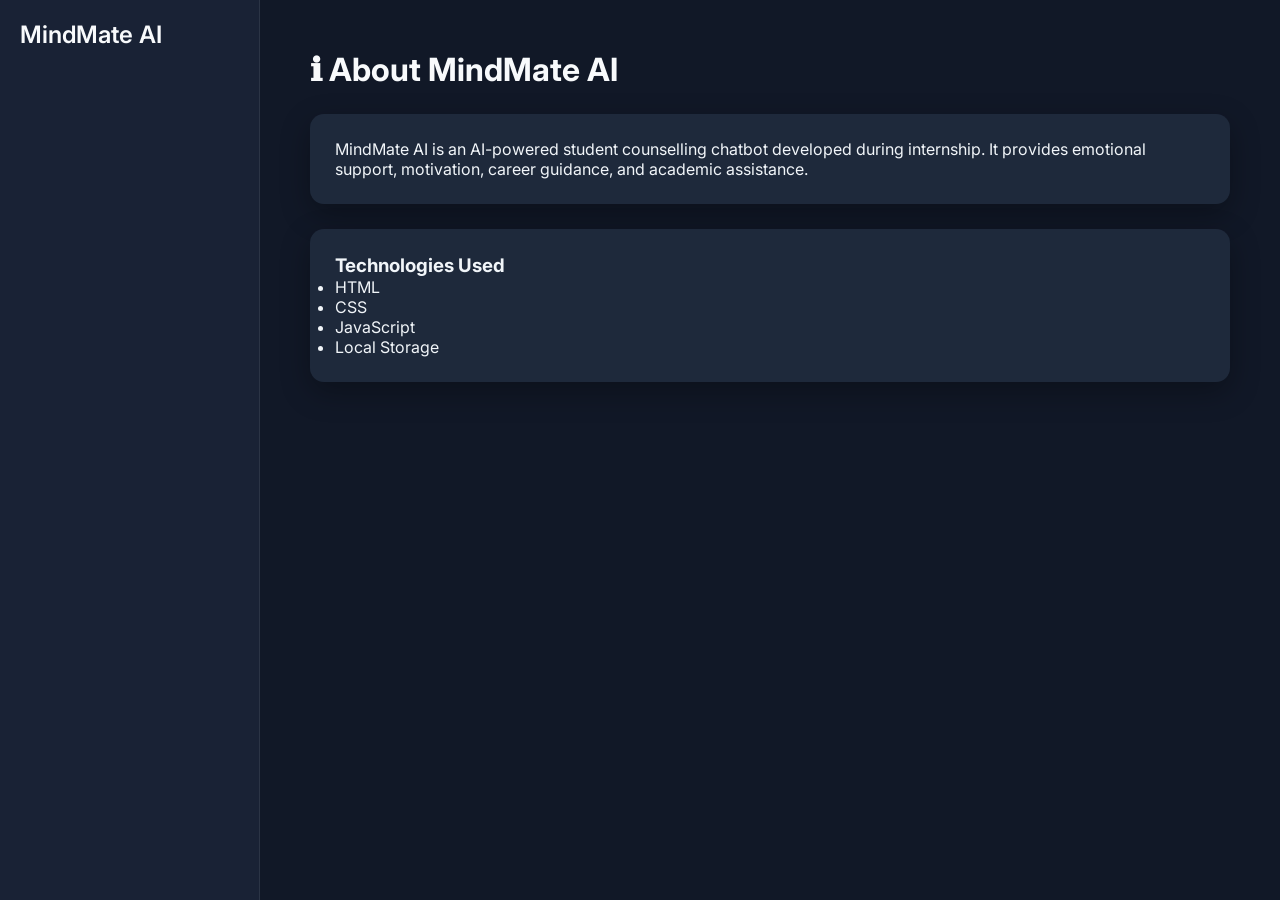
<file: about.html>
<!DOCTYPE html>
<html lang="en">

<head>
    <meta charset="UTF-8">
    <title>About - MindMate AI</title>
    <meta name="viewport" content="width=device-width, initial-scale=1.0">
    <link href="https://fonts.googleapis.com/css2?family=Inter:wght@300;400;500;600&display=swap" rel="stylesheet">
    <link rel="stylesheet" href="style.css">
</head>

<body>

    <div class="app-container">

        <aside class="sidebar">
            <h2 class="logo">MindMate AI</h2>
        </aside>

        <main class="chat-section" style="padding:50px;">
            <h1>ℹ About MindMate AI</h1>

            <div class="card-box">
                <p>
                    MindMate AI is an AI-powered student counselling chatbot developed during internship.
                    It provides emotional support, motivation, career guidance, and academic assistance.
                </p>
            </div>

            <div class="card-box">
                <h3>Technologies Used</h3>
                <ul>
                    <li>HTML</li>
                    <li>CSS</li>
                    <li>JavaScript</li>
                    <li>Local Storage</li>
                </ul>
            </div>
        </main>

    </div>
</body>

</html>
</file>
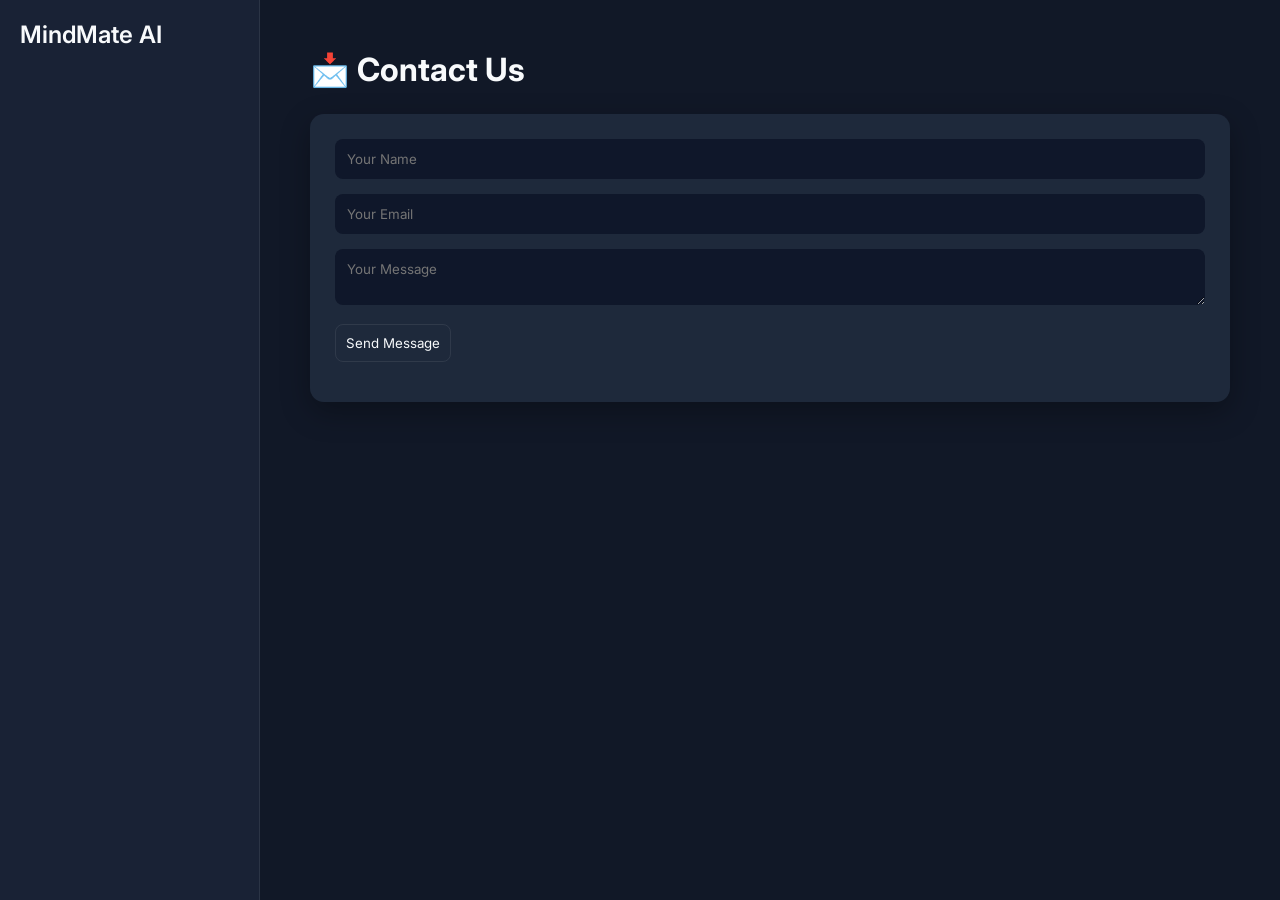
<file: contact.html>
<!DOCTYPE html>
<html lang="en">

<head>
    <meta charset="UTF-8">
    <title>Contact - MindMate AI</title>
    <meta name="viewport" content="width=device-width, initial-scale=1.0">
    <link href="https://fonts.googleapis.com/css2?family=Inter:wght@300;400;500;600&display=swap" rel="stylesheet">
    <link rel="stylesheet" href="style.css">
</head>

<body>

    <div class="app-container">

        <aside class="sidebar">
            <h2 class="logo">MindMate AI</h2>
        </aside>

        <main class="chat-section" style="padding:50px;">
            <h1>📩 Contact Us</h1>

            <div class="card-box">
                <input type="text" placeholder="Your Name" class="input-style">
                <input type="email" placeholder="Your Email" class="input-style">
                <textarea placeholder="Your Message" class="input-style"></textarea>
                <button class="new-chat-btn">Send Message</button>
            </div>
        </main>

    </div>
</body>

</html>
</file>
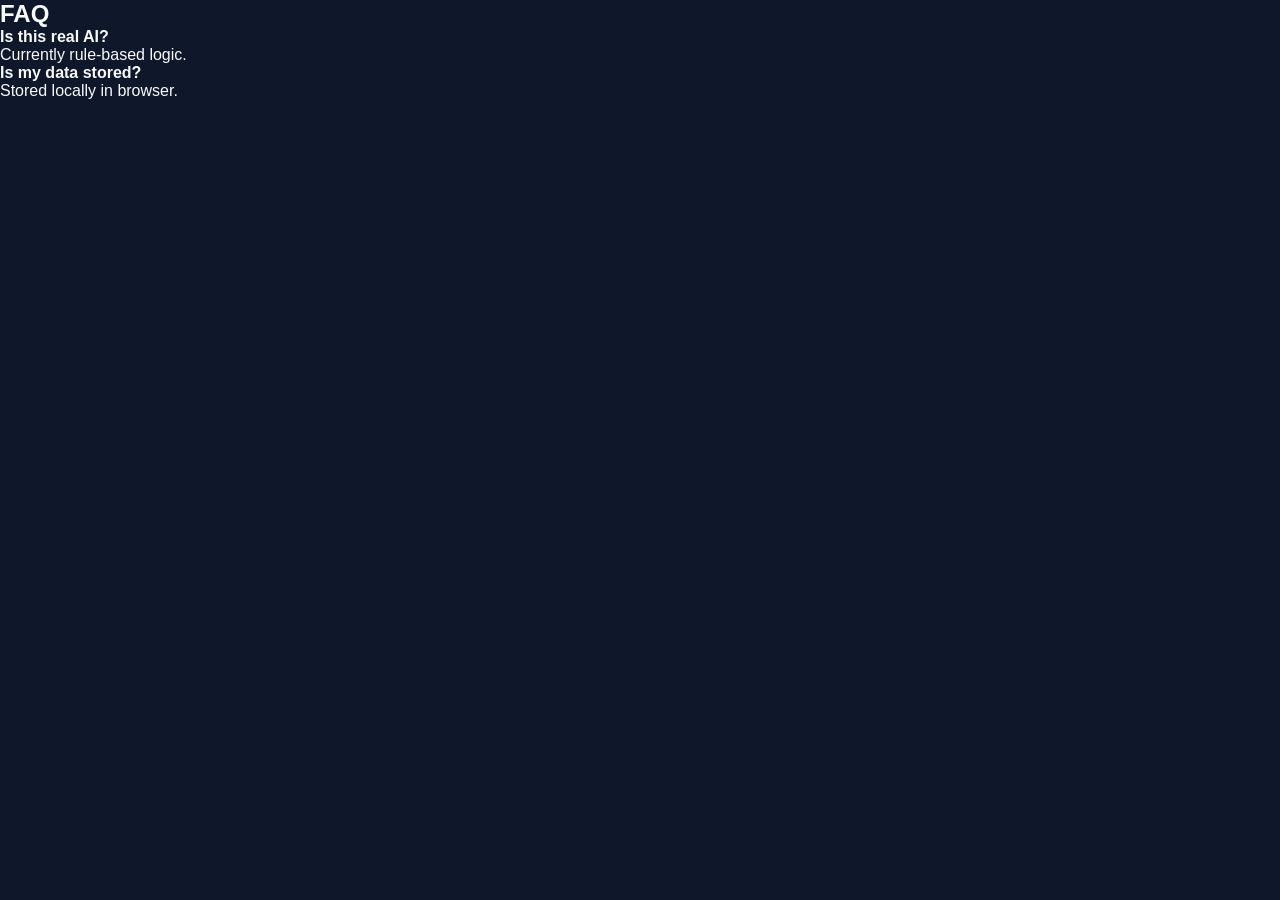
<file: faq.html>
<!DOCTYPE html>
<html>

<head>
    <title>FAQ</title>
    <link rel="stylesheet" href="style.css">
</head>

<body>
    <div class="container">
        <h2>FAQ</h2>
        <p><b>Is this real AI?</b><br>Currently rule-based logic.</p>
        <p><b>Is my data stored?</b><br>Stored locally in browser.</p>
    </div>
</body>

</html>
</file>
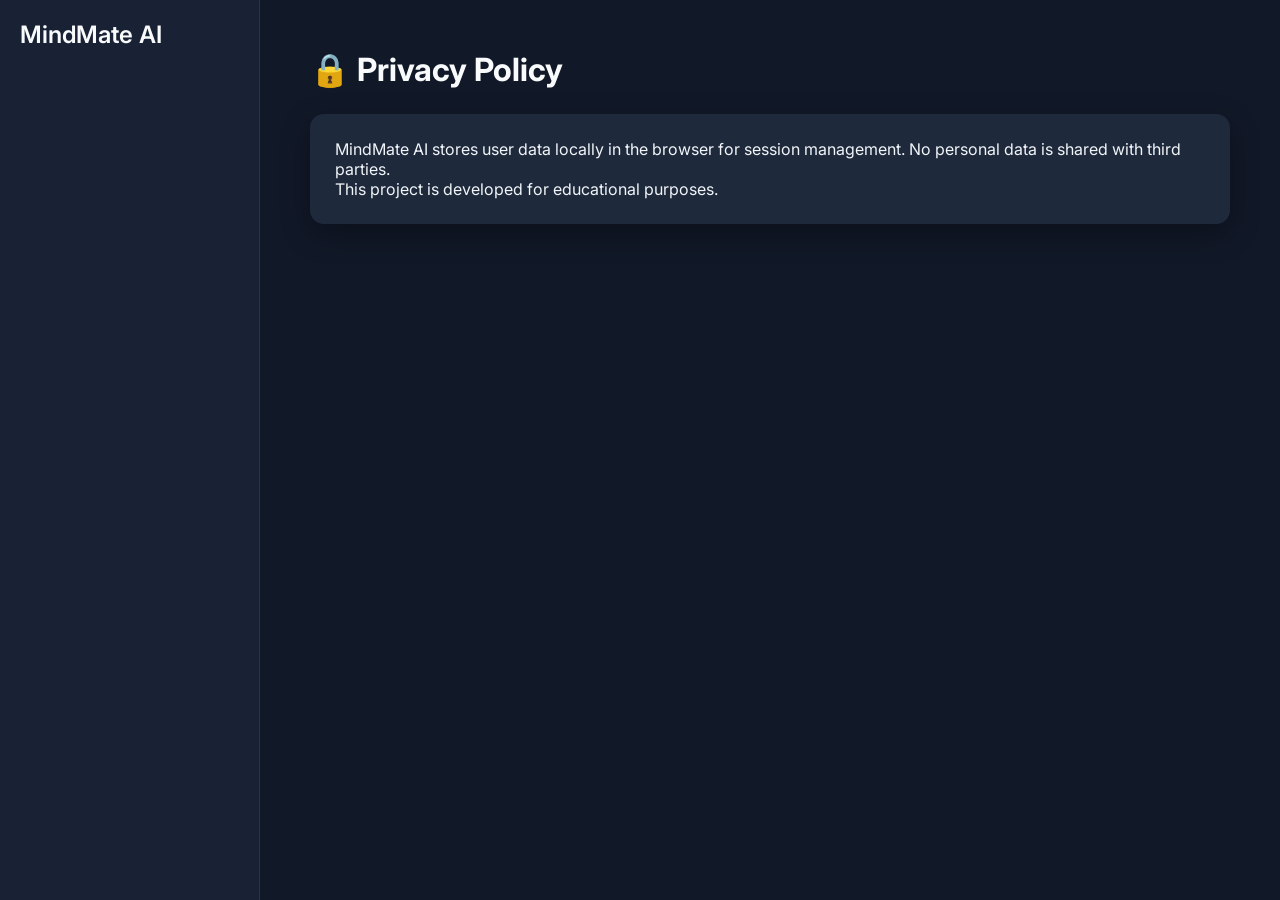
<file: privacy.html>
<!DOCTYPE html>
<html lang="en">

<head>
    <meta charset="UTF-8">
    <title>Privacy Policy - MindMate AI</title>
    <meta name="viewport" content="width=device-width, initial-scale=1.0">
    <link href="https://fonts.googleapis.com/css2?family=Inter:wght@300;400;500;600&display=swap" rel="stylesheet">
    <link rel="stylesheet" href="style.css">
</head>

<body>

    <div class="app-container">

        <aside class="sidebar">
            <h2 class="logo">MindMate AI</h2>
        </aside>

        <main class="chat-section" style="padding:50px;">
            <h1>🔒 Privacy Policy</h1>

            <div class="card-box">
                <p>
                    MindMate AI stores user data locally in the browser for session management.
                    No personal data is shared with third parties.
                </p>
                <p>
                    This project is developed for educational purposes.
                </p>
            </div>
        </main>

    </div>
</body>

</html>
</file>
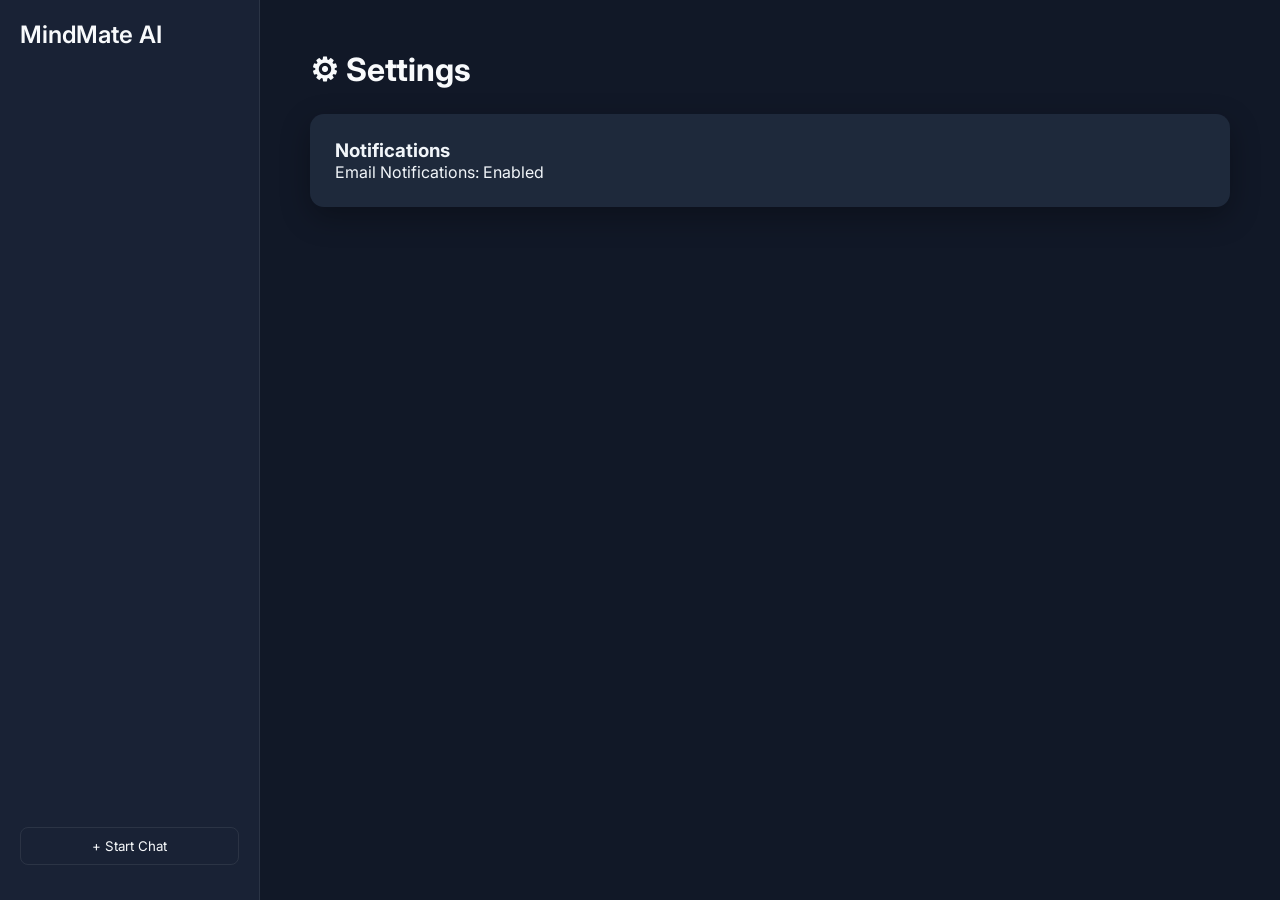
<file: setting.html>
<!DOCTYPE html>
<html lang="en">

<head>
    <meta charset="UTF-8">
    <title>Settings - MindMate AI</title>
    <meta name="viewport" content="width=device-width, initial-scale=1.0">
    <link href="https://fonts.googleapis.com/css2?family=Inter:wght@300;400;500;600&display=swap" rel="stylesheet">
    <link rel="stylesheet" href="style.css">
</head>

<body>

    <div class="app-container">

        <aside class="sidebar">
            <h2 class="logo">MindMate AI</h2>
            <button class="new-chat-btn" onclick="window.location.href='index.html'">+ Start Chat</button>
        </aside>

        <main class="chat-section" style="padding:50px;">
            <h1>⚙ Settings</h1>

            <div class="card-box">
                <h3>Notifications</h3>
                <p>Email Notifications: Enabled</p>
            </div>
        </main>

    </div>

</body>

</html>
</file>
<file: style.css>
/* ================= GLOBAL ================= */

:root {
    --bg-main: #0f172a;
    --bg-sidebar: rgba(30, 41, 59, 0.7);
    --bg-chat: #111827;
    --bg-input: #1f2937;

    --user-msg: #2563eb;
    --bot-msg: #1f2937;

    --text-primary: #f8fafc;
    --text-secondary: #94a3b8;

    --border-color: rgba(255, 255, 255, 0.08);
}

body.light-mode {
    --bg-main: #f1f5f9;
    --bg-sidebar: rgba(255, 255, 255, 0.95);
    --bg-chat: #ffffff;
    --bg-input: #f3f4f6;

    --user-msg: #2563eb;
    --bot-msg: #e5e7eb;

    --text-primary: #0f172a;
    --text-secondary: #475569;

    --border-color: rgba(0, 0, 0, 0.08);
}

* {
    margin: 0;
    padding: 0;
    box-sizing: border-box;
    font-family: 'Inter', sans-serif;
}

body {
    background: var(--bg-main);
    color: var(--text-primary);
    height: 100vh;
    overflow: hidden;
    transition: background 0.3s ease, color 0.3s ease;
}

.app-container {
    display: flex;
    height: 100vh;
}

/* ================= SIDEBAR ================= */

.sidebar {
    width: 260px;
    background: var(--bg-sidebar);
    backdrop-filter: blur(20px);
    border-right: 1px solid var(--border-color);
    display: flex;
    flex-direction: column;
    justify-content: space-between;
    padding: 20px;
}

.logo {
    font-weight: 600;
    margin-bottom: 15px;
}

.new-chat-btn,
.theme-toggle {
    padding: 10px;
    border-radius: 8px;
    border: 1px solid var(--border-color);
    background: transparent;
    color: var(--text-primary);
    cursor: pointer;
    margin-bottom: 15px;
    transition: 0.2s;
}

.new-chat-btn:hover,
.theme-toggle:hover {
    background: rgba(255, 255, 255, 0.05);
    color: #0d58a3;
}

.chat-history {
    flex: 1;
    overflow-y: auto;
}

.chat-history h4 {
    font-size: 13px;
    color: var(--text-secondary);
    margin-bottom: 10px;
}

.chat-history li {
    list-style: none;
    padding: 6px;
    border-radius: 6px;
    cursor: pointer;
    font-size: 14px;
}

.chat-history li:hover {
    background: rgba(255, 255, 255, 0.05);
}

/* ================= CHAT ================= */

.chat-section {
    flex: 1;
    display: flex;
    flex-direction: column;
    background: var(--bg-chat);
}

.welcome-screen {
    text-align: center;
    margin: auto;
}

.welcome-screen h1 {
    font-size: 28px;
    margin-bottom: 10px;
}

.welcome-screen p {
    color: var(--text-secondary);
    margin-bottom: 20px;
}

.suggestions {
    display: flex;
    gap: 10px;
    justify-content: center;
    flex-wrap: wrap;
}

.suggestion-btn {
    padding: 8px 14px;
    border-radius: 20px;
    border: 1px solid var(--border-color);
    background: transparent;
    color: var(--text-primary);
    cursor: pointer;
}

.chat-container {
    flex: 1;
    overflow-y: auto;
    padding: 30px 20%;
    display: flex;
    flex-direction: column;
    gap: 20px;
}

.message {
    max-width: 70%;
    padding: 12px 16px;
    border-radius: 14px;
    font-size: 14px;
    animation: fadeIn 0.3s ease;
}

.user-message {
    align-self: flex-end;
    background: var(--user-msg);
    color: white;
}

.bot-message {
    align-self: flex-start;
    background: var(--bot-msg);
    color: var(--text-primary);
    border: 1px solid var(--border-color);
}

body.light-mode .bot-message {
    color: #0f172a;
}

.timestamp {
    font-size: 11px;
    margin-top: 5px;
    color: var(--text-secondary);
}

/* ================= INPUT ================= */

.input-area {
    display: flex;
    padding: 15px 20%;
    border-top: 1px solid var(--border-color);
}

.input-area input {
    flex: 1;
    padding: 12px;
    border-radius: 25px;
    border: 1px solid var(--border-color);
    background: var(--bg-input);
    color: var(--text-primary);
    outline: none;
}

.send-btn {
    margin-left: 10px;
    padding: 12px 18px;
    border-radius: 50%;
    border: none;
    background: var(--user-msg);
    color: white;
    cursor: pointer;
}

/* ================= TYPING ================= */

.typing-indicator {
    display: flex;
    gap: 5px;
    padding-left: 20%;
}

.dot {
    width: 8px;
    height: 8px;
    background: var(--text-secondary);
    border-radius: 50%;
    animation: bounce 1.4s infinite ease-in-out both;
}

.dot:nth-child(2) {
    animation-delay: 0.2s;
}

.dot:nth-child(3) {
    animation-delay: 0.4s;
}

.hidden {
    display: none;
}

@keyframes fadeIn {
    from {
        opacity: 0;
        transform: translateY(5px);
    }

    to {
        opacity: 1;
        transform: translateY(0);
    }
}

@keyframes bounce {

    0%,
    80%,
    100% {
        transform: scale(0);
    }

    40% {
        transform: scale(1);
    }
}

/* ================= RESPONSIVE ================= */

@media (max-width: 900px) {
    .sidebar {
        display: none;
    }

    .chat-container {
        padding: 20px;
    }

    .input-area {
        padding: 10px 20px;
    }
}

.card-box {
    background: #1e293b;
    padding: 25px;
    margin-top: 25px;
    border-radius: 14px;
    box-shadow: 0 10px 30px rgba(0, 0, 0, 0.3);
    color: #f1f5f9;
}

.input-style {
    width: 100%;
    padding: 12px;
    margin-bottom: 15px;
    border-radius: 8px;
    border: none;
    background: #0f172a;
    color: white;
}
</file>
